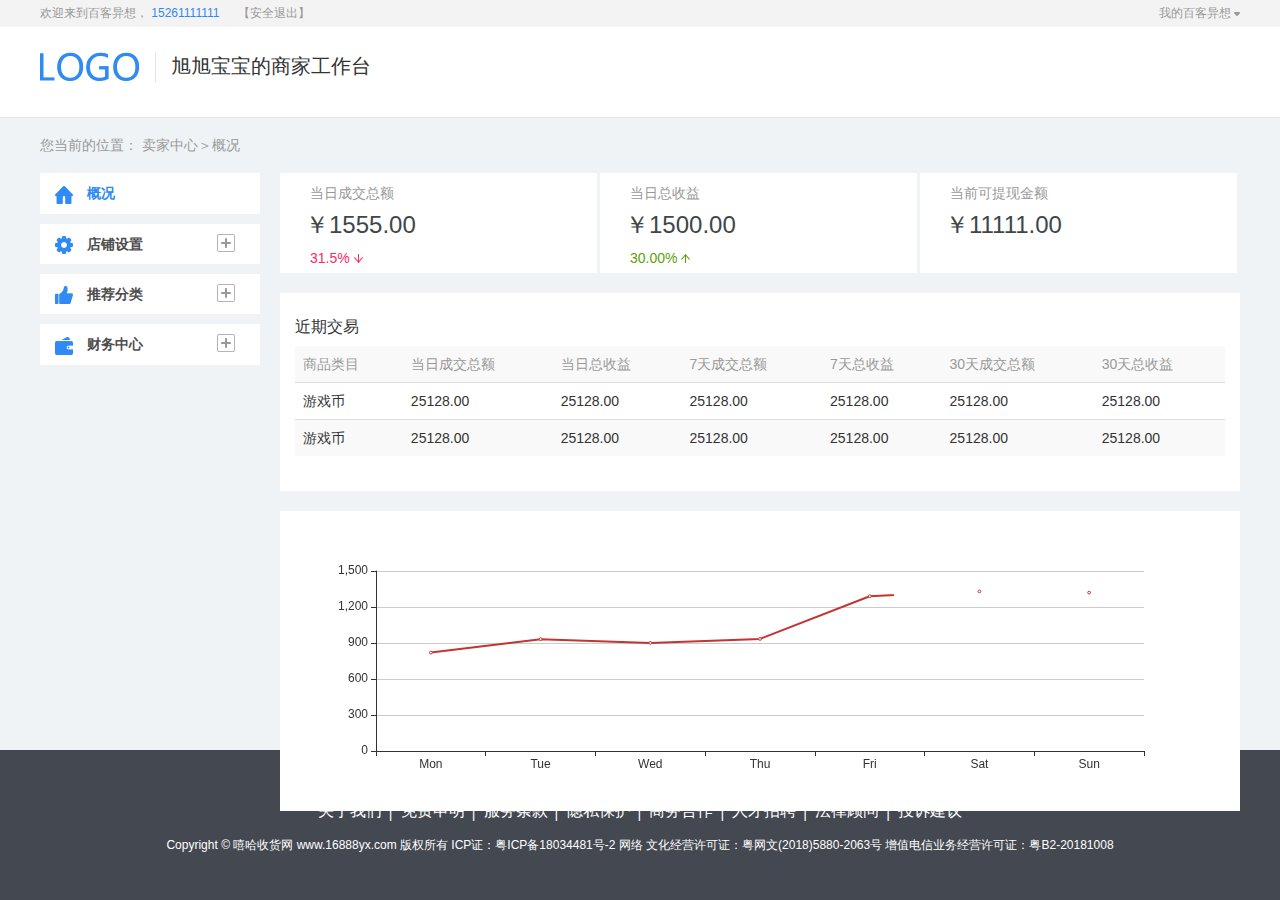
<file: index.html>
<!DOCTYPE html>
<html>
	<head>
		<meta charset="utf-8" />
		<title>店铺后台</title>
		<link rel="stylesheet" type="text/css" href="css/bootstrap.min.css"/>
		<link rel="stylesheet" type="text/css" href="css/base.css"/>
		<script src="js/jquery.min.js" type="text/javascript" charset="utf-8"></script>
		<script src="js/sollup.js" type="text/javascript" charset="utf-8"></script>
		<script src="js/comm.js" type="text/javascript" charset="utf-8"></script>
		<script src="js/index.js" type="text/javascript" charset="utf-8"></script>
		<script src="js/echarts.simple.min.js" type="text/javascript" charset="utf-8"></script>
	</head>
	<body>
		<header></header>
		<div class="topserch_box">
    		<div class="main">
				<ul class="topserch">
					<li class="fl">
						<img src="img/LOGO.png"/>
					</li>
					<li class="shop_name fl">
						旭旭宝宝的商家工作台
					</li>
					<li style="clear: both;"></li>
				</ul>
			</div>
    	</div>
    	<div class="main" id="survey">
    		<h5>您当前的位置： 卖家中心＞概况</h5>
    		<ul id="accordion" class="accordion">
			<li class="open">
				<div class="link maincolor">
					<img class="imgtip" src="img/icon_General.png"/>
					概况
				</div>
			</li>
			<li>
				<div class="link">
					<img class="imgtip" src="img/icon_set.png"/>
					店铺设置
					<img class="plus" src="img/icon_plus.png"/>
					<img class="jian" src="img/icon_jian.png"/>
				</div>
				<ul class="submenu">
					<li>
						<a href="#">●&emsp;店铺信息</a>
					</li>
					<li>
						<a href="#">●&emsp;店铺模块</a>
					</li>
					<li>
						<a href="#">●&emsp;商家秀</a>
					</li>
				</ul>
			</li>
			<li>
				<div class="link">
					<img class="imgtip" src="img/icon_recommended.png"/>
					推荐分类
					<img class="plus" src="img/icon_plus.png"/>
					<img class="jian" src="img/icon_jian.png"/>
				</div>
				<ul class="submenu" style="display: none;">
					<li>
						<a href="#">●&emsp;购买分类</a>
					</li>
					<li>
						<a href="#">●&emsp;已购买分类</a>
					</li>
				</ul>
			</li>
			<li>
				<div class="link">
					<img class="imgtip" src="img/icon_finance.png"/>
					财务中心
					<img class="plus" src="img/icon_plus.png"/>
					<img class="jian" src="img/icon_jian.png"/>
				</div>
				<ul class="submenu" style="display: none;">
					<li>
						<a href="#">●&emsp;我要提现</a>
					</li>
					<li>
						<a href="#">●&emsp;提现设置</a>
					</li>
					<li>
						<a href="#">●&emsp;提现明细</a>
					</li>
					<li>
						<a href="#">●&emsp;收益明细</a>
					</li>
				</ul>
			</li>
		</ul>
		
		<div class="fr">
			<ul class="survey-rt">
				<li>
					当日成交总额
					<p>￥1555.00</p>
					<span class="down">31.5% <img src="img/icon_down.png" alt="" /></span>
				</li>
				<li>
					当日总收益
					<p>￥1500.00</p>
					<span class="up">30.00% <img src="img/icon_up2.png" alt="" /></span>
				</li>
				<li>
					当前可提现金额
					<p>￥11111.00</p>
				</li>
				<ol style="clear: both;"></ol>
			</ul>
			
			<div class="survey-rc">
				<h4>近期交易</h4>
				<table class="table table-striped">
				  <tr>
				  	<th>商品类目</th>
				  	<th>当日成交总额</th>
				  	<th>当日总收益</th>
				  	<th>7天成交总额</th>
				  	<th>7天总收益</th>
				  	<th>30天成交总额</th>
				  	<th>30天总收益</th>
				  </tr>
				  <tr>
				  	<td>游戏币</td>
				  	<td>25128.00</td>
				  	<td>25128.00</td>
				  	<td>25128.00</td>
				  	<td>25128.00</td>
				  	<td>25128.00</td>
				  	<td>25128.00</td>
				  </tr>
				  <tr>
				  	<td>游戏币</td>
				  	<td>25128.00</td>
				  	<td>25128.00</td>
				  	<td>25128.00</td>
				  	<td>25128.00</td>
				  	<td>25128.00</td>
				  	<td>25128.00</td>
				  </tr>
				</table>
			</div>
			
			<div id="survey-rd"></div>
		</div>
		<ol style="clear: both;"></ol>
    	</div>
    	<footer></footer>
	</body>
	<script type="text/javascript">
		 var myChart = echarts.init(document.getElementById('survey-rd'));
		option = {
	    xAxis: {
	        type: 'category',
	        data: ['Mon', 'Tue', 'Wed', 'Thu', 'Fri', 'Sat', 'Sun'],
	    },
	    yAxis: {
	        type: 'value'
	    },
	    series: [{
	        data: [820, 932, 901, 934, 1290, 1330, 1320],
	        type: 'line'
	    }]
	};
	
	 myChart.setOption(option);
	</script>
</html>
</file>
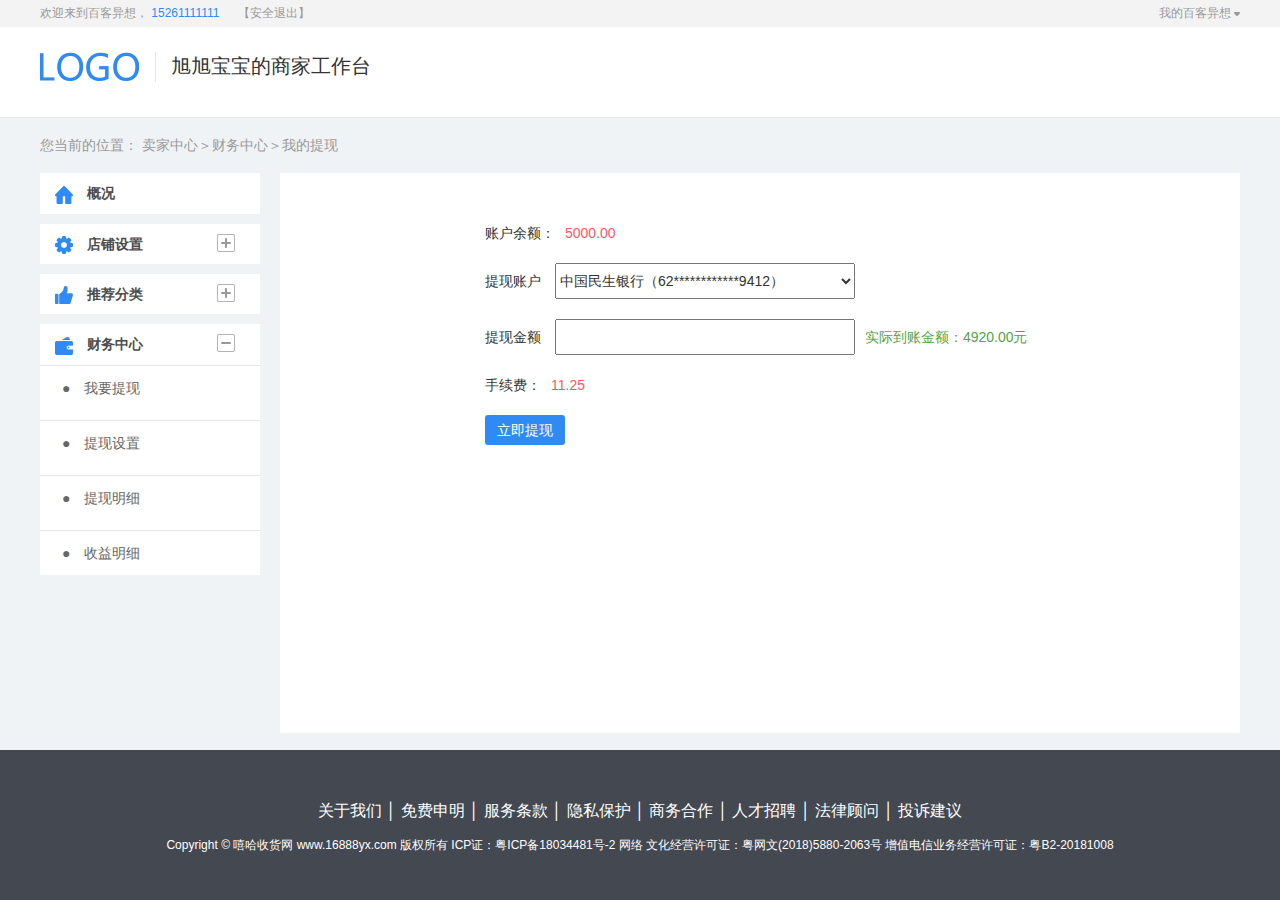
<file: finance_cash.html>
<!DOCTYPE html>
<html>
	<head>
		<meta charset="utf-8" />
		<title>我要提现</title>
		<link rel="stylesheet" type="text/css" href="css/bootstrap.min.css"/>
		<link rel="stylesheet" type="text/css" href="css/base.css"/>
		<script src="js/jquery.min.js" type="text/javascript" charset="utf-8"></script>
		<script src="js/sollup.js" type="text/javascript" charset="utf-8"></script>
		<script src="js/comm.js" type="text/javascript" charset="utf-8"></script>
		<script src="js/index.js" type="text/javascript" charset="utf-8"></script>
		<script src="js/echarts.simple.min.js" type="text/javascript" charset="utf-8"></script>
	</head>
	<body>
		<header></header>
		<div class="topserch_box">
    		<div class="main">
				<ul class="topserch">
					<li class="fl">
						<img src="img/LOGO.png"/>
					</li>
					<li class="shop_name fl">
						旭旭宝宝的商家工作台
					</li>
					<li style="clear: both;"></li>
				</ul>
			</div>
    	</div>
    	<div class="main" id="survey">
    		<h5>您当前的位置： 卖家中心＞财务中心＞我的提现</h5>
    		<ul id="accordion" class="accordion">
			<li>
				<div class="link">
					<img class="imgtip" src="img/icon_General.png"/>
					概况
				</div>
			</li>
			<li>
				<div class="link">
					<img class="imgtip" src="img/icon_set.png"/>
					店铺设置
					<img class="plus" src="img/icon_plus.png"/>
					<img class="jian" src="img/icon_jian.png"/>
				</div>
				<ul class="submenu">
					<li class="maincolor">
						<a href="#">●&emsp;店铺信息</a>
					</li>
					<li>
						<a href="#">●&emsp;店铺模块</a>
					</li>
					<li>
						<a href="#">●&emsp;商家秀</a>
					</li>
				</ul>
			</li>
			<li>
				<div class="link">
					<img class="imgtip" src="img/icon_recommended.png"/>
					推荐分类
					<img class="plus" src="img/icon_plus.png"/>
					<img class="jian" src="img/icon_jian.png"/>
				</div>
				<ul class="submenu">
					<li>
						<a href="#">●&emsp;购买分类</a>
					</li>
					<li>
						<a href="#">●&emsp;已购买分类</a>
					</li>
				</ul>
			</li>
			<li>
				<div class="link">
					<img class="imgtip" src="img/icon_finance.png"/>
					财务中心
					<img class="plus" style="display: none;" src="img/icon_plus.png"/>
					<img class="jian" style="display: block;" src="img/icon_jian.png"/>
				</div>
				<ul class="submenu" style="display: block;">
					<li>
						<a href="#">●&emsp;我要提现</a>
					</li>
					<li>
						<a href="#">●&emsp;提现设置</a>
					</li>
					<li>
						<a href="#">●&emsp;提现明细</a>
					</li>
					<li>
						<a href="#">●&emsp;收益明细</a>
					</li>
				</ul>
			</li>
		</ul>
		
		<div class="fr cash-rc">
			<div class="fw">
				<p>账户余额：<span class="recolor">5000.00</span></p>
				<p>提现账户
					<select name="cashfor">
						<option value="1">中国民生银行（62************9412）</option>
						<option value="2">微信</option>
						<option value="3">支付宝</option>
					</select>
				</p>
				<p>提现金额 <input type="" name="" id="" value="" /><span class="grcolor">实际到账金额：4920.00元</span></p>
				<p>手续费：<span class="recolor">11.25</span></p>
				<button class="main-btn">立即提现</button>
			</div>
		</div>
		<ol style="clear: both;"></ol>
    	</div>
    	<footer></footer>
	</body>
</html>
</file>
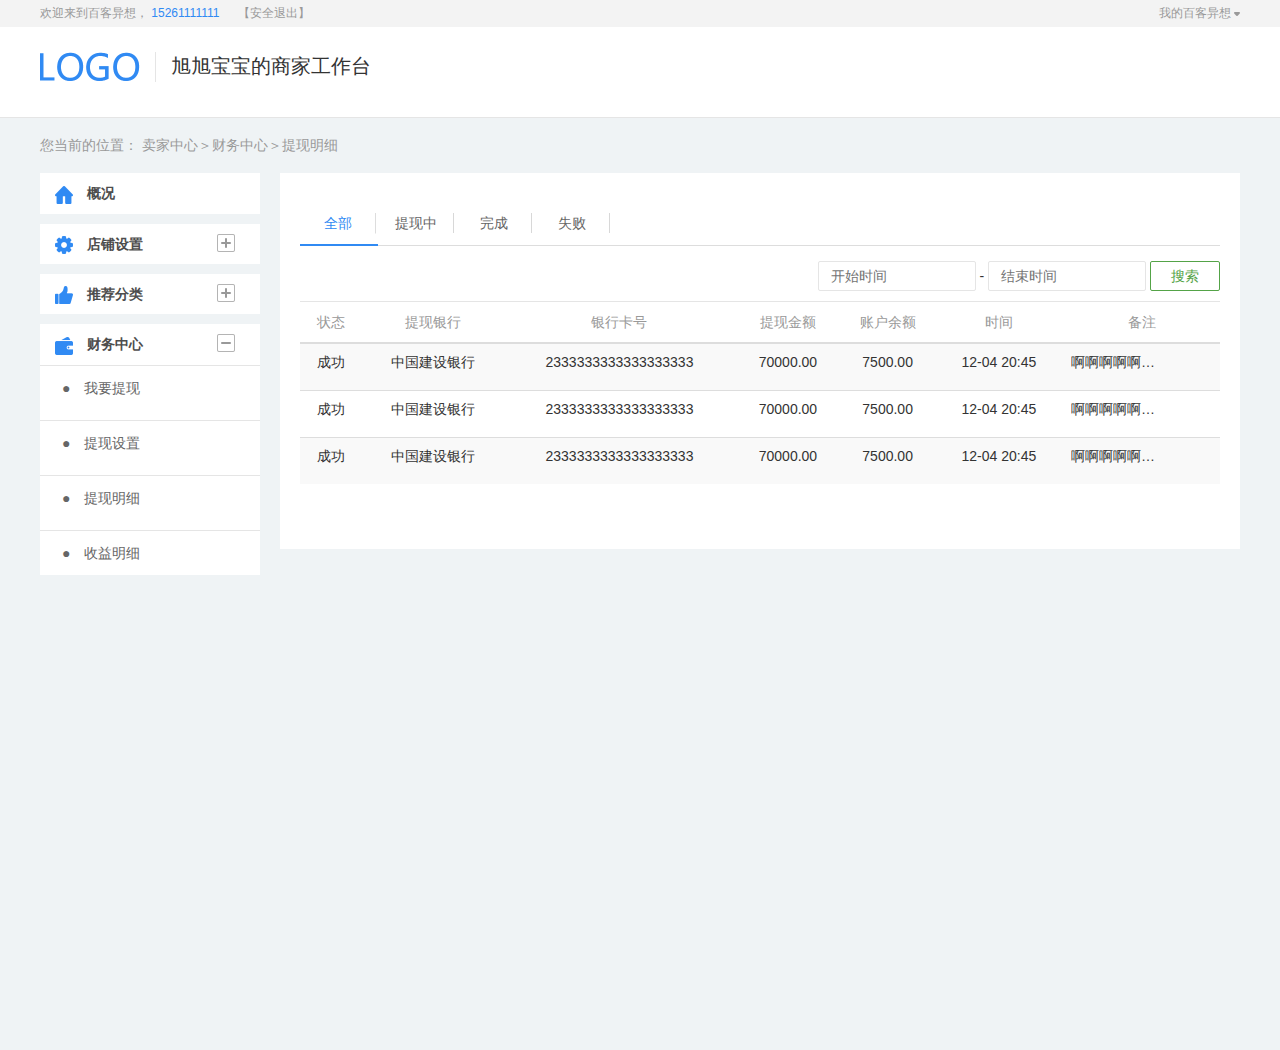
<file: finance_detailed.html>
<!DOCTYPE html>
<html>
	<head>
		<meta charset="utf-8" />
		<title>提现明细</title>
		<link rel="stylesheet" type="text/css" href="css/bootstrap.min.css"/>
		<link rel="stylesheet" type="text/css" href="css/bootstrap-datetimepicker.min.css"/>
		<link rel="stylesheet" type="text/css" href="css/base.css"/>
		<script src="js/jquery.min.js" type="text/javascript" charset="utf-8"></script>
		<script src="js/sollup.js" type="text/javascript" charset="utf-8"></script>
		<script src="js/comm.js" type="text/javascript" charset="utf-8"></script>
		<script src="js/index.js" type="text/javascript" charset="utf-8"></script>
		<script src="js/bootstrap-datetimepicker.min.js" type="text/javascript" charset="utf-8"></script>
		<script src="js/bootstrap-datetimepicker.zh-CN.js" type="text/javascript" charset="utf-8"></script>
	</head>
	<body>
		<header></header>
		<div class="topserch_box">
    		<div class="main">
				<ul class="topserch">
					<li class="fl">
						<img src="img/LOGO.png"/>
					</li>
					<li class="shop_name fl">
						旭旭宝宝的商家工作台
					</li>
					<li style="clear: both;"></li>
				</ul>
			</div>
    	</div>
    	<div class="main" id="survey">
    		<h5>您当前的位置： 卖家中心＞财务中心＞提现明细</h5>
    		<ul id="accordion" class="accordion">
			<li>
				<div class="link">
					<img class="imgtip" src="img/icon_General.png"/>
					概况
				</div>
			</li>
			<li>
				<div class="link">
					<img class="imgtip" src="img/icon_set.png"/>
					店铺设置
					<img class="plus" src="img/icon_plus.png"/>
					<img class="jian" src="img/icon_jian.png"/>
				</div>
				<ul class="submenu">
					<li class="maincolor">
						<a href="#">●&emsp;店铺信息</a>
					</li>
					<li>
						<a href="#">●&emsp;店铺模块</a>
					</li>
					<li>
						<a href="#">●&emsp;商家秀</a>
					</li>
				</ul>
			</li>
			<li>
				<div class="link">
					<img class="imgtip" src="img/icon_recommended.png"/>
					推荐分类
					<img class="plus" src="img/icon_plus.png"/>
					<img class="jian" src="img/icon_jian.png"/>
				</div>
				<ul class="submenu">
					<li>
						<a href="#">●&emsp;购买分类</a>
					</li>
					<li>
						<a href="#">●&emsp;已购买分类</a>
					</li>
				</ul>
			</li>
			<li>
				<div class="link">
					<img class="imgtip" src="img/icon_finance.png"/>
					财务中心
					<img class="plus" style="display: none;" src="img/icon_plus.png"/>
					<img class="jian" style="display: block;" src="img/icon_jian.png"/>
				</div>
				<ul class="submenu" style="display: block;">
					<li>
						<a href="#">●&emsp;我要提现</a>
					</li>
					<li>
						<a href="#">●&emsp;提现设置</a>
					</li>
					<li>
						<a href="#">●&emsp;提现明细</a>
					</li>
					<li>
						<a href="#">●&emsp;收益明细</a>
					</li>
				</ul>
			</li>
		</ul>
		
		<div class="fr deta-rc">
			<ul id="myTab" class="nav nav-tabs">
			    <li class="active"><a href="#home" data-toggle="tab">全部</a></li>
			    <li><a href="#payment" data-toggle="tab">提现中</a></li>
			    <li><a href="#paymented" data-toggle="tab">完成</a></li>
			    <li><a href="#deliver" data-toggle="tab">失败</a></li>
			</ul>
			<div id="myTabContent" class="tab-content">
			    <div class="tab-pane fade in active" id="home">
			    	<p class="fr">
			    		<input class="sers" type="text" placeholder="开始时间" id="start1">
			    		-
			    		<input class="sers" type="text" placeholder="结束时间" id="end1"/>
			    		<button class="sers-btn">搜索</button>
			    	</p>
			    	<table class="table table-striped">
			    		<thead>
			    			<tr>
				    			<th>状态</th>
				    			<th>提现银行</th>
				    			<th>银行卡号</th>
				    			<th>提现金额</th>
				    			<th>账户余额</th>
				    			<th>时间</th>
				    			<th>备注</th>
				    		</tr>
			    		</thead>
			    		<tbody>
			    			<tr>
			    				<td>成功</td>
			    				<td>中国建设银行</td>
			    				<td>2333333333333333333</td>
			    				<td>70000.00</td>
			    				<td>7500.00</td>
			    				<td>12-04 20:45</td>
			    				<td class="shoti"><p>啊啊啊啊啊啊啊啊啊啊啊啊啊啊啊啊</p></td>
			    			</tr>
			    			<tr>
			    				<td>成功</td>
			    				<td>中国建设银行</td>
			    				<td>2333333333333333333</td>
			    				<td>70000.00</td>
			    				<td>7500.00</td>
			    				<td>12-04 20:45</td>
			    				<td class="shoti"><p>啊啊啊啊啊啊啊啊啊啊啊啊啊啊啊啊</p></td>
			    			</tr>
			    			<tr>
			    				<td>成功</td>
			    				<td>中国建设银行</td>
			    				<td>2333333333333333333</td>
			    				<td>70000.00</td>
			    				<td>7500.00</td>
			    				<td>12-04 20:45</td>
			    				<td class="shoti"><p>啊啊啊啊啊啊啊啊啊啊啊啊啊啊啊啊</p></td>
			    			</tr>
			    		</tbody>
			    	</table>
			    </div>
			    <div class="tab-pane fade" id="payment">
			    	<p class="fr">
			    		<input class="sers" type="text" placeholder="开始时间" id="start2">
			    		-
			    		<input class="sers" type="text" placeholder="结束时间" id="end2"/>
			    		<button class="sers-btn">搜索</button>
			    	</p>
			    	<table class="table table-striped">
			    		<thead>
			    			<tr>
				    			<th>状态</th>
				    			<th>提现银行</th>
				    			<th>银行卡号</th>
				    			<th>提现金额</th>
				    			<th>账户余额</th>
				    			<th>时间</th>
				    			<th>备注</th>
				    		</tr>
			    		</thead>
			    		<tbody>
			    			<tr>
			    				<td>成功</td>
			    				<td>中国建设银行</td>
			    				<td>2333333333333333333</td>
			    				<td>70000.00</td>
			    				<td>7500.00</td>
			    				<td>12-04 20:45</td>
			    				<td class="shoti"><p>啊啊啊啊啊啊啊啊啊啊啊啊啊啊啊啊</p></td>
			    			</tr>
			    		</tbody>
			    	</table>
			    </div>
			    <div class="tab-pane fade" id="paymented">
			    	<p class="fr">
			    		<input class="sers" type="text" placeholder="开始时间" id="start3">
			    		-
			    		<input class="sers" type="text" placeholder="结束时间" id="end3"/>
			    		<button class="sers-btn">搜索</button>
			    	</p>
			    	<table class="table table-striped">
			    		<thead>
			    			<tr>
				    			<th>状态</th>
				    			<th>提现银行</th>
				    			<th>银行卡号</th>
				    			<th>提现金额</th>
				    			<th>账户余额</th>
				    			<th>时间</th>
				    			<th>备注</th>
				    		</tr>
			    		</thead>
			    		<tbody>
			    			<tr>
			    				<td>成功</td>
			    				<td>中国建设银行</td>
			    				<td>2333333333333333333</td>
			    				<td>70000.00</td>
			    				<td>7500.00</td>
			    				<td>12-04 20:45</td>
			    				<td class="shoti"><p>啊啊啊啊啊啊啊啊啊啊啊啊啊啊啊啊</p></td>
			    			</tr>
			    		</tbody>
			    	</table>
			    </div>
			    <div class="tab-pane fade" id="deliver">
			    	<p class="fr">
			    		<input class="sers" type="text" placeholder="开始时间" id="start4">
			    		-
			    		<input class="sers" type="text" placeholder="结束时间" id="end4"/>
			    		<button class="sers-btn">搜索</button>
			    	</p>
			    	<table class="table table-striped">
			    		<thead>
			    			<tr>
				    			<th>状态</th>
				    			<th>提现银行</th>
				    			<th>银行卡号</th>
				    			<th>提现金额</th>
				    			<th>账户余额</th>
				    			<th>时间</th>
				    			<th>备注</th>
				    		</tr>
			    		</thead>
			    		<tbody>
			    			<tr>
			    				<td>成功</td>
			    				<td>中国建设银行</td>
			    				<td>2333333333333333333</td>
			    				<td>70000.00</td>
			    				<td>7500.00</td>
			    				<td>12-04 20:45</td>
			    				<td class="shoti"><p>啊啊啊啊啊啊啊啊啊啊啊啊啊啊啊啊</p></td>
			    			</tr>
			    		</tbody>
			    	</table>
			    </div>
			</div>
		</div>
		<ol style="clear: both;"></ol>
    	</div>
    	<footer style="bottom: -150px !important;"></footer>
	</body>
		<script type="text/javascript">
		$(function(){
    $("#start1,#start2,#start3,#start4").datetimepicker({
        format:'yyyy-mm-dd',  //格式  如果只有yyyy-mm-dd那就是0000-00-00
        autoclose:true,//选择后是否自动关闭 
        minView:2,//最精准的时间选择为日期  0-分 1-时 2-日 3-月
        language:  'zh-CN', //中文
        weekStart: 1, //一周从星期几开始
        todayBtn:  1,
        autoclose: 1,
        todayHighlight: 1,
        startView: 2,
        forceParse: 0,
       // daysOfWeekDisabled:"1,2,3", //一周的周几不能选 格式为"1,2,3"  数组格式也行
        todayBtn : true,  //在底部是否显示今天
        todayHighlight :false, //今天是否高亮显示
        keyboardNavigation:false, //方向图标改变日期  必须要有img文件夹 里面存放图标
        showMeridian:false,  //是否出现 上下午
        initialDate:new Date()
        //startDate: "2017-01-01" //日期开始时间 也可以是new Date()只能选择以后的时间
    }).on("changeDate",function(){
        var start = $("#start").val();
        $("#end,").datetimepicker("setStartDate",start);
    }); 
    $("#end1,#end2,#end3,#end4").datetimepicker({
        format:'yyyy-mm-dd',  //格式  如果只有yyyy-mm-dd那就是0000-00-00
        autoclose:true,//选择后是否自动关闭 
        minView:2,//最精准的时间选择为日期  0-分 1-时 2-日 3-月
        language:  'zh-CN', //中文
        weekStart: 1, //一周从星期几开始
        todayBtn:  1,
        autoclose: 1,
        todayHighlight: 1,
        startView: 2,
        forceParse: 0,
        //daysOfWeekDisabled:"1,2,3", //一周的周几不能选
        todayBtn : true,  //在底部是否显示今天
        todayHighlight :false, //今天是否高亮显示
        keyboardNavigation:false, //方向图标改变日期  必须要有img文件夹 里面存放图标
        showMeridian:false  //是否出现 上下午
       // startDate: "2017-01-01"  //开始时间  ENdDate 结束时间
    }).on("changeDate",function(){
        var end = $("#end").val();
        $("#start").datetimepicker("setEndDate",end);
    });   
});
	</script>
</html>
</file>
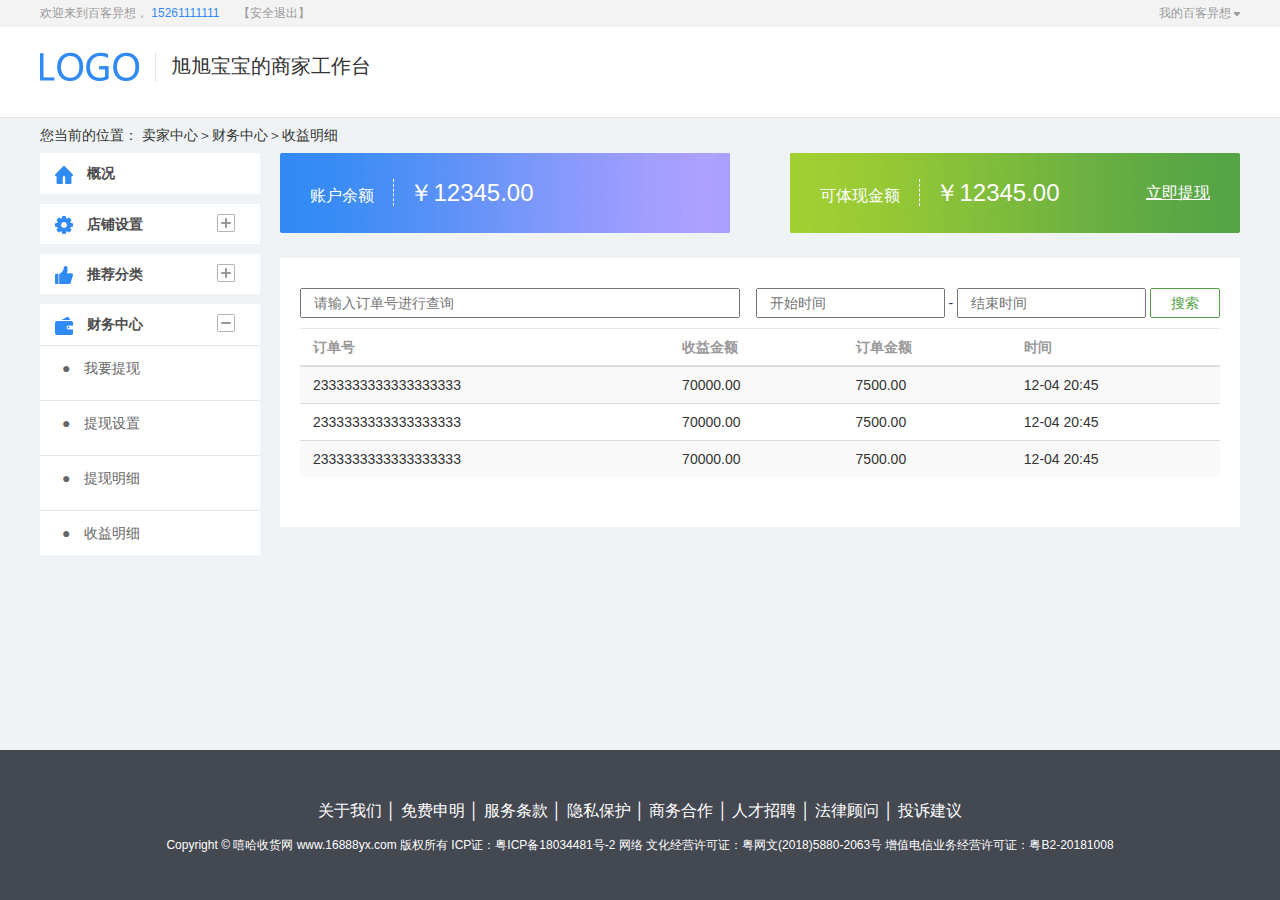
<file: finance_profit.html>
<!DOCTYPE html>
<html>
	<head>
		<meta charset="utf-8" />
		<title>收益明细</title>
		<link rel="stylesheet" type="text/css" href="css/bootstrap.min.css"/>
		<link rel="stylesheet" type="text/css" href="css/bootstrap-datetimepicker.min.css"/>
		<link rel="stylesheet" type="text/css" href="css/base.css"/>
		<script src="js/jquery.min.js" type="text/javascript" charset="utf-8"></script>
		<script src="js/sollup.js" type="text/javascript" charset="utf-8"></script>
		<script src="js/comm.js" type="text/javascript" charset="utf-8"></script>
		<script src="js/index.js" type="text/javascript" charset="utf-8"></script>
		<script src="js/bootstrap-datetimepicker.min.js" type="text/javascript" charset="utf-8"></script>
		<script src="js/bootstrap-datetimepicker.zh-CN.js" type="text/javascript" charset="utf-8"></script>
	</head>
	<body>
		<header></header>
		<div class="topserch_box">
    		<div class="main">
				<ul class="topserch">
					<li class="fl">
						<img src="img/LOGO.png"/>
					</li>
					<li class="shop_name fl">
						旭旭宝宝的商家工作台
					</li>
					<li style="clear: both;"></li>
				</ul>
			</div>
    	</div>
    	<div class="main">
    		<h5>您当前的位置： 卖家中心＞财务中心＞收益明细</h5>
    		<ul id="accordion" class="accordion">
			<li>
				<div class="link">
					<img class="imgtip" src="img/icon_General.png"/>
					概况
				</div>
			</li>
			<li>
				<div class="link">
					<img class="imgtip" src="img/icon_set.png"/>
					店铺设置
					<img class="plus" src="img/icon_plus.png"/>
					<img class="jian" src="img/icon_jian.png"/>
				</div>
				<ul class="submenu">
					<li class="maincolor">
						<a href="#">●&emsp;店铺信息</a>
					</li>
					<li>
						<a href="#">●&emsp;店铺模块</a>
					</li>
					<li>
						<a href="#">●&emsp;商家秀</a>
					</li>
				</ul>
			</li>
			<li>
				<div class="link">
					<img class="imgtip" src="img/icon_recommended.png"/>
					推荐分类
					<img class="plus" src="img/icon_plus.png"/>
					<img class="jian" src="img/icon_jian.png"/>
				</div>
				<ul class="submenu">
					<li>
						<a href="#">●&emsp;购买分类</a>
					</li>
					<li>
						<a href="#">●&emsp;已购买分类</a>
					</li>
				</ul>
			</li>
			<li>
				<div class="link">
					<img class="imgtip" src="img/icon_finance.png"/>
					财务中心
					<img class="plus" style="display: none;" src="img/icon_plus.png"/>
					<img class="jian" style="display: block;" src="img/icon_jian.png"/>
				</div>
				<ul class="submenu" style="display: block;">
					<li>
						<a href="#">●&emsp;我要提现</a>
					</li>
					<li>
						<a href="#">●&emsp;提现设置</a>
					</li>
					<li>
						<a href="#">●&emsp;提现明细</a>
					</li>
					<li>
						<a href="#">●&emsp;收益明细</a>
					</li>
				</ul>
			</li>
		</ul>
		
		<div class="fr pr-rc">
			<p id="yue" class="fl">
				<span>账户余额</span>
				<span class="prtca">￥12345.00</span>
			</p>
			<p id="tixian">
				<span>可体现金额</span>
				<span class="prtca">￥12345.00</span>
				<a href="#">立即提现</a>
			</p>
		</div>
		
		<div class="fr set-rcd pro-rcd">
			<input type="" name="ddh" id="ddh" value=""  placeholder="请输入订单号进行查询"/>
			<p class="fr">
	    		<input class="sers" type="text" placeholder="开始时间" id="start">
	    		-
	    		<input class="sers" type="text" placeholder="结束时间" id="end"/>
	    		<button class="sers-btn">搜索</button>
	    	</p>
	    	<table class="table table-striped" id="protable">
	    		<thead>
	    			<tr>
		    			<th>订单号</th>
		    			<th>收益金额</th>
		    			<th>订单金额</th>
		    			<th>时间</th>
		    		</tr>
	    		</thead>
	    		<tbody>
	    			<tr>
	    				<td>2333333333333333333</td>
	    				<td>70000.00</td>
	    				<td>7500.00</td>
	    				<td>12-04 20:45</td>
	    			</tr>
	    			<tr>
	    				<td>2333333333333333333</td>
	    				<td>70000.00</td>
	    				<td>7500.00</td>
	    				<td>12-04 20:45</td>
	    			</tr>
	    			<tr>
	    				<td>2333333333333333333</td>
	    				<td>70000.00</td>
	    				<td>7500.00</td>
	    				<td>12-04 20:45</td>
	    			</tr>
	    		</tbody>
	    	</table>
		</div>
		<ol style="clear: both;"></ol>
    	</div>
    	<footer></footer>
	</body>
	<script type="text/javascript">
		$(function(){
		    $("#start").datetimepicker({
		        format:'yyyy-mm-dd',  //格式  如果只有yyyy-mm-dd那就是0000-00-00
		        autoclose:true,//选择后是否自动关闭 
		        minView:2,//最精准的时间选择为日期  0-分 1-时 2-日 3-月
		        language:  'zh-CN', //中文
		        weekStart: 1, //一周从星期几开始
		        todayBtn:  1,
		        autoclose: 1,
		        todayHighlight: 1,
		        startView: 2,
		        forceParse: 0,
		       // daysOfWeekDisabled:"1,2,3", //一周的周几不能选 格式为"1,2,3"  数组格式也行
		        todayBtn : true,  //在底部是否显示今天
		        todayHighlight :false, //今天是否高亮显示
		        keyboardNavigation:false, //方向图标改变日期  必须要有img文件夹 里面存放图标
		        showMeridian:false,  //是否出现 上下午
		        initialDate:new Date()
		        //startDate: "2017-01-01" //日期开始时间 也可以是new Date()只能选择以后的时间
		    }).on("changeDate",function(){
		        var start = $("#start").val();
		        $("#end,").datetimepicker("setStartDate",start);
		    }); 
		    $("#end").datetimepicker({
		        format:'yyyy-mm-dd',  //格式  如果只有yyyy-mm-dd那就是0000-00-00
		        autoclose:true,//选择后是否自动关闭 
		        minView:2,//最精准的时间选择为日期  0-分 1-时 2-日 3-月
		        language:  'zh-CN', //中文
		        weekStart: 1, //一周从星期几开始
		        todayBtn:  1,
		        autoclose: 1,
		        todayHighlight: 1,
		        startView: 2,
		        forceParse: 0,
		        //daysOfWeekDisabled:"1,2,3", //一周的周几不能选
		        todayBtn : true,  //在底部是否显示今天
		        todayHighlight :false, //今天是否高亮显示
		        keyboardNavigation:false, //方向图标改变日期  必须要有img文件夹 里面存放图标
		        showMeridian:false  //是否出现 上下午
		       // startDate: "2017-01-01"  //开始时间  ENdDate 结束时间
		    }).on("changeDate",function(){
		        var end = $("#end").val();
		        $("#start").datetimepicker("setEndDate",end);
		    });   
		});
	</script>
</html>
</file>
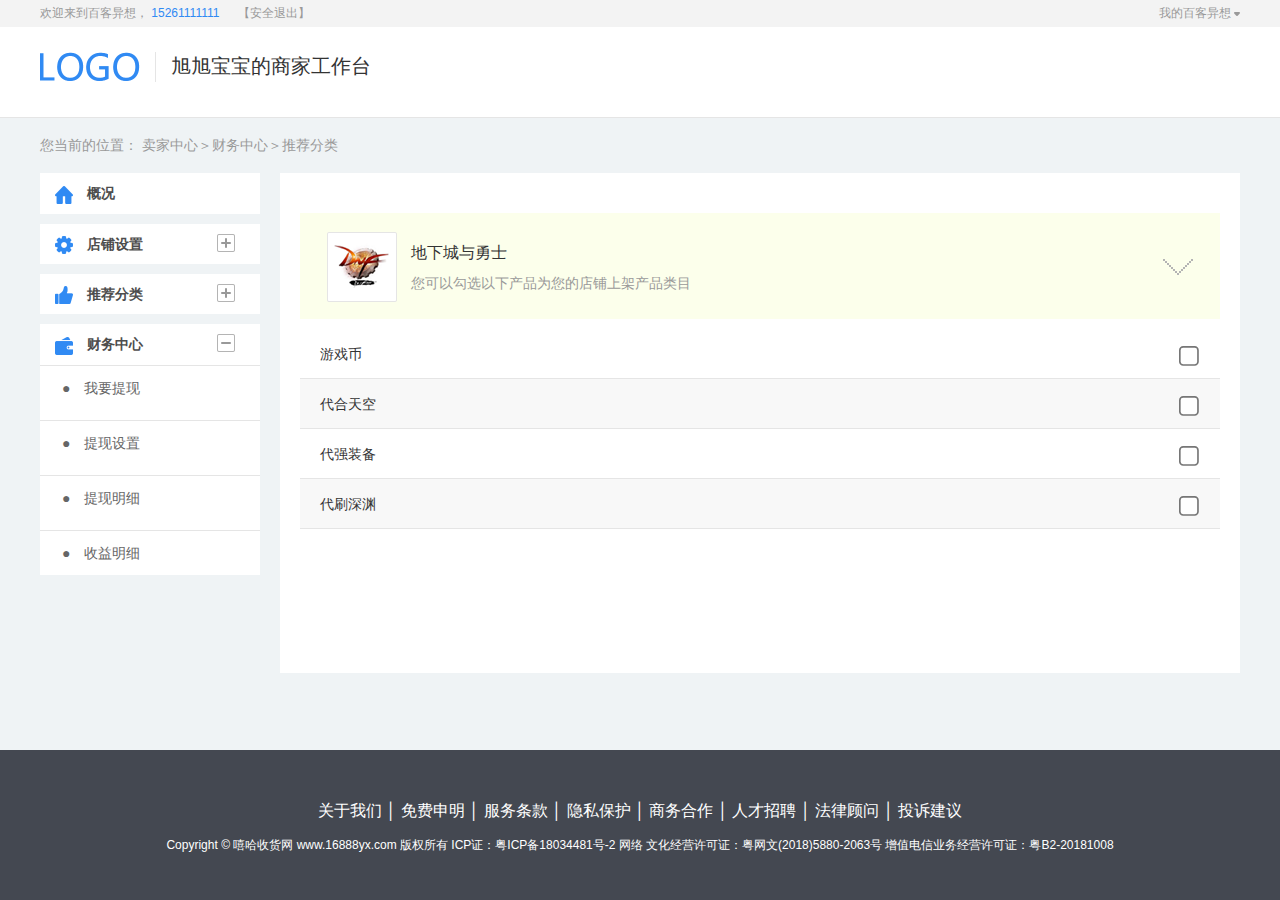
<file: finance_recommend.html>
<!DOCTYPE html>
<html>
	<head>
		<meta charset="utf-8" />
		<title>推荐分类</title>
		<link rel="stylesheet" type="text/css" href="css/bootstrap.min.css"/>
		<link rel="stylesheet" type="text/css" href="css/base.css"/>
		<script src="js/jquery.min.js" type="text/javascript" charset="utf-8"></script>
		<script src="js/sollup.js" type="text/javascript" charset="utf-8"></script>
		<script src="js/comm.js" type="text/javascript" charset="utf-8"></script>
		<script src="js/index.js" type="text/javascript" charset="utf-8"></script>
	</head>
	<body>
		<header></header>
		<div class="topserch_box">
    		<div class="main">
				<ul class="topserch">
					<li class="fl">
						<img src="img/LOGO.png"/>
					</li>
					<li class="shop_name fl">
						旭旭宝宝的商家工作台
					</li>
					<li style="clear: both;"></li>
				</ul>
			</div>
    	</div>
    	<div class="main" id="survey">
    		<h5>您当前的位置： 卖家中心＞财务中心＞推荐分类</h5>
    		<ul id="accordion" class="accordion">
			<li>
				<div class="link">
					<img class="imgtip" src="img/icon_General.png"/>
					概况
				</div>
			</li>
			<li>
				<div class="link">
					<img class="imgtip" src="img/icon_set.png"/>
					店铺设置
					<img class="plus" src="img/icon_plus.png"/>
					<img class="jian" src="img/icon_jian.png"/>
				</div>
				<ul class="submenu">
					<li class="maincolor">
						<a href="#">●&emsp;店铺信息</a>
					</li>
					<li>
						<a href="#">●&emsp;店铺模块</a>
					</li>
					<li>
						<a href="#">●&emsp;商家秀</a>
					</li>
				</ul>
			</li>
			<li>
				<div class="link">
					<img class="imgtip" src="img/icon_recommended.png"/>
					推荐分类
					<img class="plus" src="img/icon_plus.png"/>
					<img class="jian" src="img/icon_jian.png"/>
				</div>
				<ul class="submenu">
					<li>
						<a href="#">●&emsp;购买分类</a>
					</li>
					<li>
						<a href="#">●&emsp;已购买分类</a>
					</li>
				</ul>
			</li>
			<li>
				<div class="link">
					<img class="imgtip" src="img/icon_finance.png"/>
					财务中心
					<img class="plus" style="display: none;" src="img/icon_plus.png"/>
					<img class="jian" style="display: block;" src="img/icon_jian.png"/>
				</div>
				<ul class="submenu" style="display: block;">
					<li>
						<a href="#">●&emsp;我要提现</a>
					</li>
					<li>
						<a href="#">●&emsp;提现设置</a>
					</li>
					<li>
						<a href="#">●&emsp;提现明细</a>
					</li>
					<li>
						<a href="#">●&emsp;收益明细</a>
					</li>
				</ul>
			</li>
		</ul>
		
		<div class="fr mmend-rc">
			<div>
				<h4>
					<img class="mmendimg" src="img/cash/main-buy.png"/>
					<p>
						<span>地下城与勇士</span><br />
						<span class="mmedtip">您可以勾选以下产品为您的店铺上架产品类目</span>
					</p>
					<img class="fr" id="iconup" src="img/cash/icon_down.png" alt="" />
				</h4>
				<ul class="recheckbox">
					<li><label>游戏币<input name="Fruit" type="checkbox" value="1" /></label></li>
					<li><label>代合天空<input name="Fruit" type="checkbox" value="2" /></label></li>
					<li><label>代强装备<input name="Fruit" type="checkbox" value="3" /></label></li>
					<li><label>代刷深渊<input name="Fruit" type="checkbox" value="4" /></label></li>
				</ul>
			</div>
		</div>
		<ol style="clear: both;"></ol>
    	</div>
    	<footer></footer>
	</body>
</html>
</file>
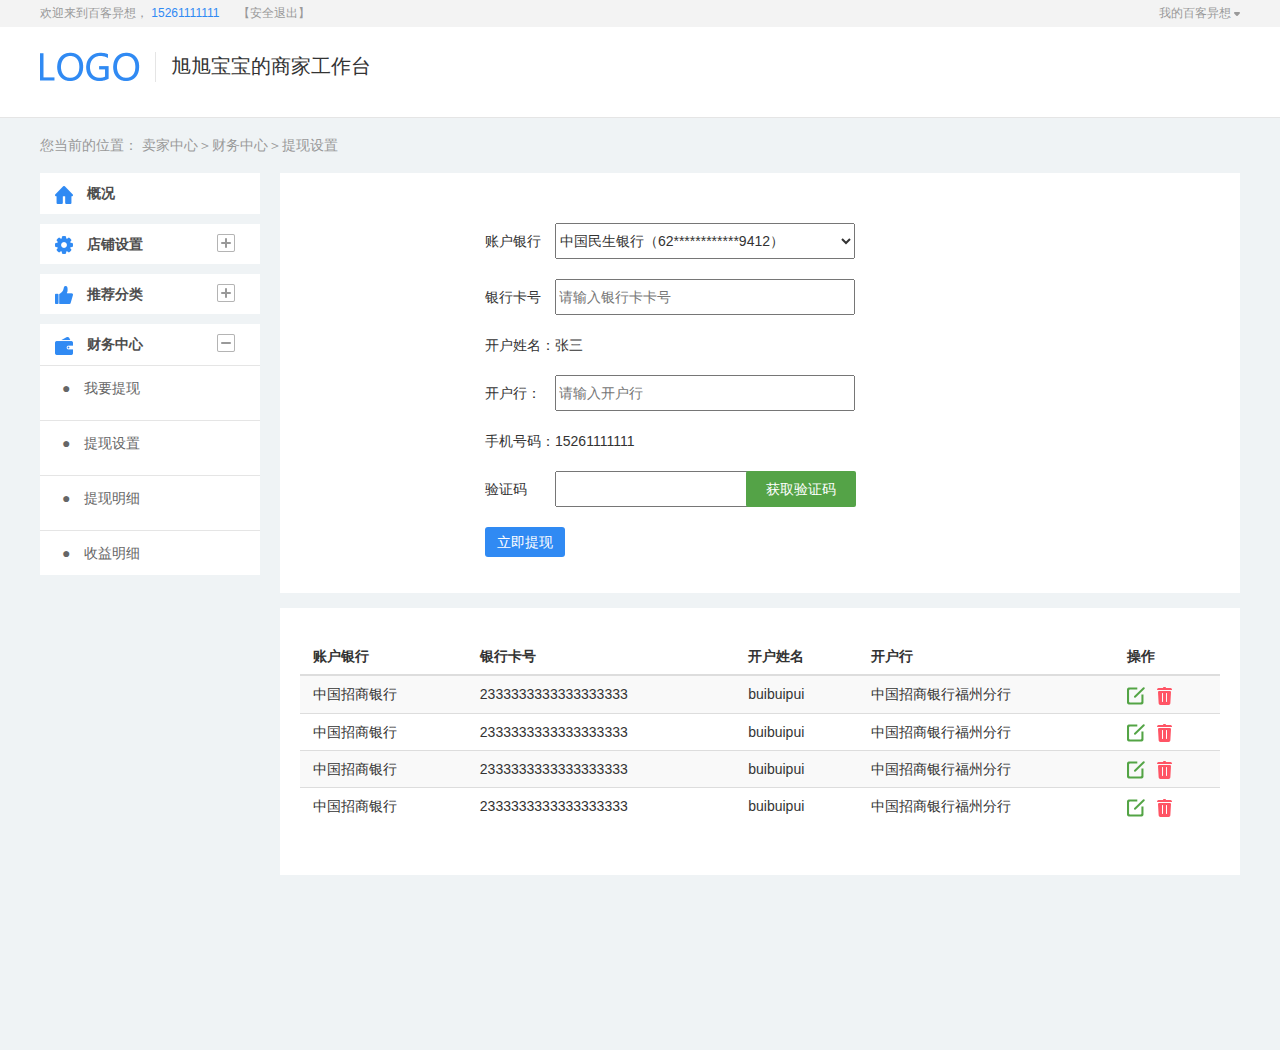
<file: finance_set.html>
<!DOCTYPE html>
<html>
	<head>
		<meta charset="utf-8" />
		<title>提现设置</title>
		<link rel="stylesheet" type="text/css" href="css/bootstrap.min.css"/>
		<link rel="stylesheet" type="text/css" href="css/base.css"/>
		<script src="js/jquery.min.js" type="text/javascript" charset="utf-8"></script>
		<script src="js/sollup.js" type="text/javascript" charset="utf-8"></script>
		<script src="js/comm.js" type="text/javascript" charset="utf-8"></script>
		<script src="js/index.js" type="text/javascript" charset="utf-8"></script>
	</head>
	<body>
		<header></header>
		<div class="topserch_box">
    		<div class="main">
				<ul class="topserch">
					<li class="fl">
						<img src="img/LOGO.png"/>
					</li>
					<li class="shop_name fl">
						旭旭宝宝的商家工作台
					</li>
					<li style="clear: both;"></li>
				</ul>
			</div>
    	</div>
    	<div class="main" id="survey">
    		<h5>您当前的位置： 卖家中心＞财务中心＞提现设置</h5>
    		<ul id="accordion" class="accordion">
			<li>
				<div class="link">
					<img class="imgtip" src="img/icon_General.png"/>
					概况
				</div>
			</li>
			<li>
				<div class="link">
					<img class="imgtip" src="img/icon_set.png"/>
					店铺设置
					<img class="plus" src="img/icon_plus.png"/>
					<img class="jian" src="img/icon_jian.png"/>
				</div>
				<ul class="submenu">
					<li class="maincolor">
						<a href="#">●&emsp;店铺信息</a>
					</li>
					<li>
						<a href="#">●&emsp;店铺模块</a>
					</li>
					<li>
						<a href="#">●&emsp;商家秀</a>
					</li>
				</ul>
			</li>
			<li>
				<div class="link">
					<img class="imgtip" src="img/icon_recommended.png"/>
					推荐分类
					<img class="plus" src="img/icon_plus.png"/>
					<img class="jian" src="img/icon_jian.png"/>
				</div>
				<ul class="submenu">
					<li>
						<a href="#">●&emsp;购买分类</a>
					</li>
					<li>
						<a href="#">●&emsp;已购买分类</a>
					</li>
				</ul>
			</li>
			<li>
				<div class="link">
					<img class="imgtip" src="img/icon_finance.png"/>
					财务中心
					<img class="plus" style="display: none;" src="img/icon_plus.png"/>
					<img class="jian" style="display: block;" src="img/icon_jian.png"/>
				</div>
				<ul class="submenu" style="display: block;">
					<li>
						<a href="#">●&emsp;我要提现</a>
					</li>
					<li>
						<a href="#">●&emsp;提现设置</a>
					</li>
					<li>
						<a href="#">●&emsp;提现明细</a>
					</li>
					<li>
						<a href="#">●&emsp;收益明细</a>
					</li>
				</ul>
			</li>
		</ul>
		
		<div class="fr set-rc">
			<div class="fw">
				<p>
					账户银行
					<select name="cashfin">
						<option value="1">中国民生银行（62************9412）</option>
						<option value="2">微信</option>
						<option value="3">支付宝</option>
					</select>
				</p>
				<p>
					银行卡号
					<input type="text" name="" id="" value="" placeholder="请输入银行卡卡号" />
				</p>
				<p>开户姓名：张三</p>
				<p>开户行：&nbsp;<input type="text" placeholder="请输入开户行"/></p>
				<p>手机号码：15261111111</p>
				<p>验证码&emsp;&nbsp;<input type="" name="ercode" id="ercode" value="" /><input id="btn" type="button" onclick="sendemail()" value="获取验证码"></p>
				<button class="main-btn">立即提现</button>
			</div>
		</div>
		
		<div class="fr set-rcd">
			<table class="table table-striped">
				<thead>
					<tr>
						<th>账户银行</th>
						<th>银行卡号</th>
						<th>开户姓名</th>
						<th>开户行</th>
						<th>操作</th>
					</tr>
				</thead>
				<tbody>
					<tr>
						<td>中国招商银行</td>
						<td>2333333333333333333</td>
						<td>buibuipui</td>
						<td>中国招商银行福州分行</td>
						<td><img class="edit" src="img/cash/icon_edit.png"/><img class="trash" src="img/cash/icon_Trash (1).png"/></td>
					</tr>
					<tr>
						<td>中国招商银行</td>
						<td>2333333333333333333</td>
						<td>buibuipui</td>
						<td>中国招商银行福州分行</td>
						<td><img class="edit" src="img/cash/icon_edit.png"/><img class="trash" src="img/cash/icon_Trash (1).png"/></td>
					</tr>
					<tr>
						<td>中国招商银行</td>
						<td>2333333333333333333</td>
						<td>buibuipui</td>
						<td>中国招商银行福州分行</td>
						<td><img class="edit" src="img/cash/icon_edit.png"/><img class="trash" src="img/cash/icon_Trash (1).png"/></td>
					</tr>
					<tr>
						<td>中国招商银行</td>
						<td>2333333333333333333</td>
						<td>buibuipui</td>
						<td>中国招商银行福州分行</td>
						<td><img class="edit" src="img/cash/icon_edit.png"/><img class="trash" src="img/cash/icon_Trash (1).png"/></td>
					</tr>
				</tbody>
			</table>
		</div>
		<ol style="clear: both;"></ol>
    	</div>
    	<footer style="bottom: -150px !important;"></footer>
	</body>
	<script type="text/javascript">
		var countdown=60; 
		function sendemail(){
		    var obj = $("#btn");
		    settime(obj);
		    
		    }
		function settime(obj) {
		    if (countdown == 0) { 
		        obj.attr('disabled',false); 
		        //obj.removeattr("disabled"); 
		        obj.val("获取验证码");
		        countdown = 3; 
		        return;
		    } else { 
		        obj.attr('disabled',true);
		        obj.val("重新发送(" + countdown + ")");
		        countdown--; 
		    } 
		setTimeout(function() { 
		    settime(obj) }
		    ,1000) 
		}
	</script>
</html>
</file>
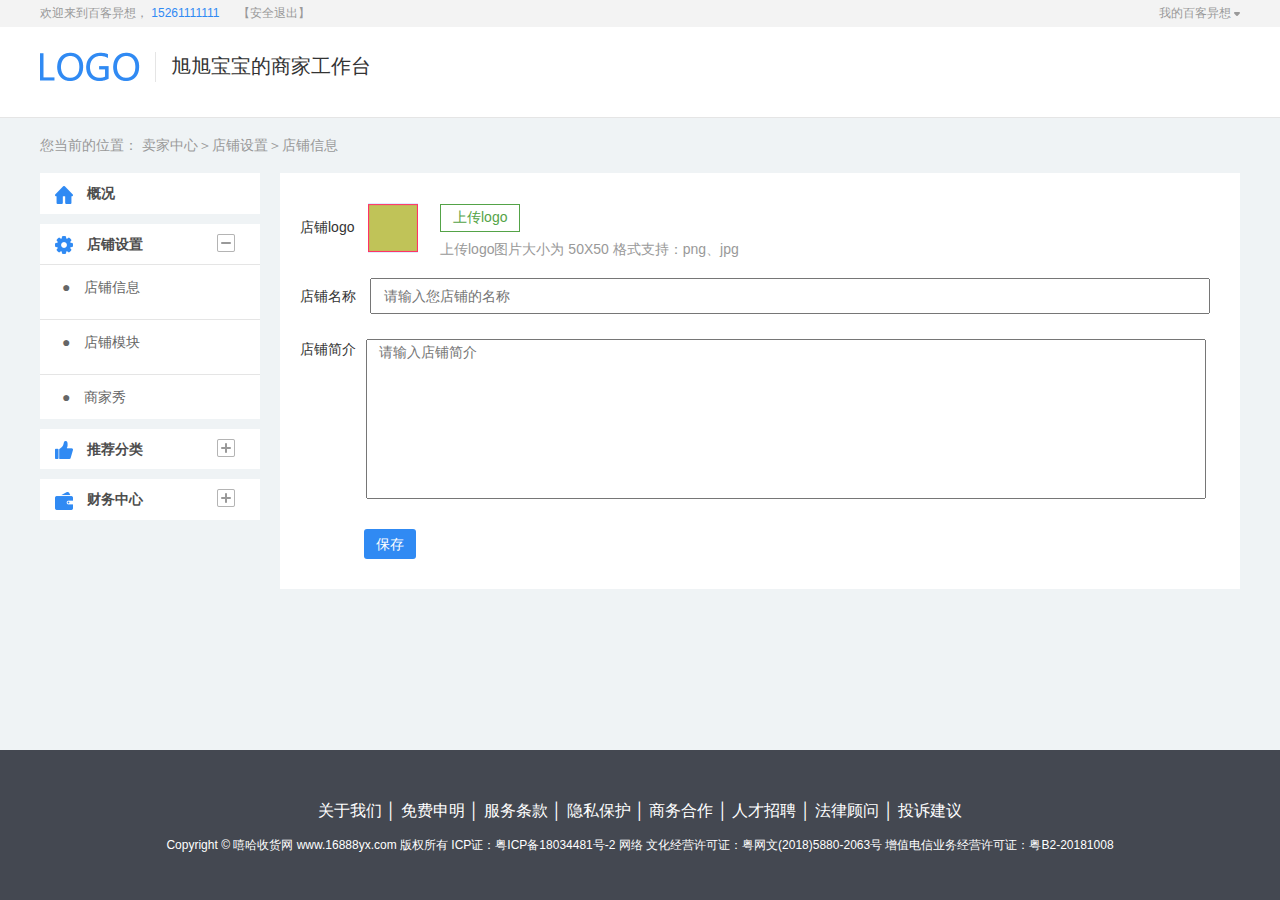
<file: setting_info.html>
<!DOCTYPE html>
<html>
	<head>
		<meta charset="utf-8" />
		<title>店铺信息</title>
		<link rel="stylesheet" type="text/css" href="css/bootstrap.min.css"/>
		<link rel="stylesheet" type="text/css" href="css/base.css"/>
		<script src="js/jquery.min.js" type="text/javascript" charset="utf-8"></script>
		<script src="js/sollup.js" type="text/javascript" charset="utf-8"></script>
		<script src="js/comm.js" type="text/javascript" charset="utf-8"></script>
		<script src="js/index.js" type="text/javascript" charset="utf-8"></script>
		<script src="js/echarts.simple.min.js" type="text/javascript" charset="utf-8"></script>
	</head>
	<body>
		<header></header>
		<div class="topserch_box">
    		<div class="main">
				<ul class="topserch">
					<li class="fl">
						<img src="img/LOGO.png"/>
					</li>
					<li class="shop_name fl">
						旭旭宝宝的商家工作台
					</li>
					<li style="clear: both;"></li>
				</ul>
			</div>
    	</div>
    	<div class="main" id="survey">
    		<h5>您当前的位置： 卖家中心＞店铺设置＞店铺信息</h5>
    		<ul id="accordion" class="accordion">
			<li>
				<div class="link">
					<img class="imgtip" src="img/icon_General.png"/>
					概况
				</div>
			</li>
			<li>
				<div class="link">
					<img class="imgtip" src="img/icon_set.png"/>
					店铺设置
					<img class="plus" style="display: none;" src="img/icon_plus.png"/>
					<img class="jian" style="display: block;" src="img/icon_jian.png"/>
				</div>
				<ul class="submenu" style="display: block;">
					<li class="maincolor">
						<a href="#">●&emsp;店铺信息</a>
					</li>
					<li>
						<a href="#">●&emsp;店铺模块</a>
					</li>
					<li>
						<a href="#">●&emsp;商家秀</a>
					</li>
				</ul>
			</li>
			<li>
				<div class="link">
					<img class="imgtip" src="img/icon_recommended.png"/>
					推荐分类
					<img class="plus" src="img/icon_plus.png"/>
					<img class="jian" src="img/icon_jian.png"/>
				</div>
				<ul class="submenu" style="display: none;">
					<li>
						<a href="#">●&emsp;购买分类</a>
					</li>
					<li>
						<a href="#">●&emsp;已购买分类</a>
					</li>
				</ul>
			</li>
			<li>
				<div class="link">
					<img class="imgtip" src="img/icon_finance.png"/>
					财务中心
					<img class="plus" src="img/icon_plus.png"/>
					<img class="jian" src="img/icon_jian.png"/>
				</div>
				<ul class="submenu" style="display: none;">
					<li>
						<a href="#">●&emsp;我要提现</a>
					</li>
					<li>
						<a href="#">●&emsp;提现设置</a>
					</li>
					<li>
						<a href="#">●&emsp;提现明细</a>
					</li>
					<li>
						<a href="#">●&emsp;收益明细</a>
					</li>
				</ul>
			</li>
		</ul>
		
		<div class="fr info-rc">
			<p>
				<span>店铺logo</span> 
				<img id="logoimg" src="img/shop/1548233774(1).jpg"/>
				<h5>
					<input type="file" name="uplog" id="uplog" value="" />
					<button class="uptlogo">上传logo</button><br />
					上传logo图片大小为 50X50 格式支持：png、jpg
				</h5>
			</p>
			<p>
				<span>店铺名称</span>
				<input class="shopname" type="text" placeholder="请输入您店铺的名称"/>
			</p>
			<p>
				<span class="ss-t">店铺简介</span>
				<textarea class="shop-show" name="" rows="" cols="" placeholder="请输入店铺简介"></textarea>
			</p>
			<button class="main-btn info-btn">保存</button>
		</div>
		<ol style="clear: both;"></ol>
    	</div>
    	<footer></footer>
	</body>
</html>
</file>
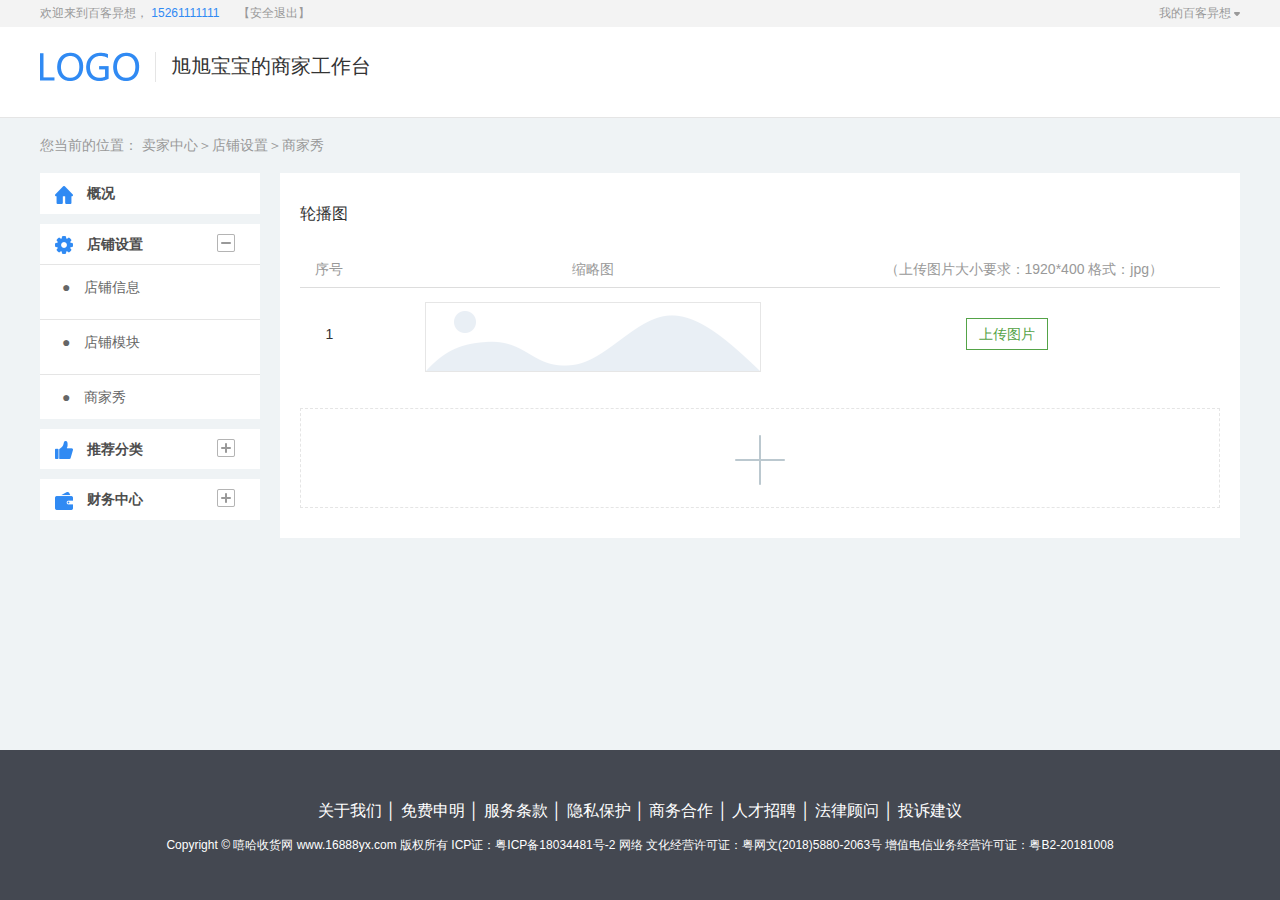
<file: setting_show.html>
<!DOCTYPE html>
<html>
	<head>
		<meta charset="utf-8" />
		<title>商家秀</title>
		<link rel="stylesheet" type="text/css" href="css/bootstrap.min.css"/>
		<link rel="stylesheet" type="text/css" href="css/base.css"/>
		<script src="js/jquery.min.js" type="text/javascript" charset="utf-8"></script>
		<script src="js/sollup.js" type="text/javascript" charset="utf-8"></script>
		<script src="js/comm.js" type="text/javascript" charset="utf-8"></script>
		<script src="js/index.js" type="text/javascript" charset="utf-8"></script>
		<script src="js/echarts.simple.min.js" type="text/javascript" charset="utf-8"></script>
		<style type="text/css">
			.table-striped>tbody>tr:nth-of-type(2n){
				background: #f9f9f9;
			} 
			.table-striped>tbody>tr:nth-of-type(odd) {
				background: white;
			}
			.table>tbody>tr>th{
				border-top: none;
			}
			.table>thead>tr>th{
				border-bottom: none;
			}
			
		</style>
	</head>
	<body>
		<header></header>
		<div class="topserch_box">
    		<div class="main">
				<ul class="topserch">
					<li class="fl">
						<img src="img/LOGO.png"/>
					</li>
					<li class="shop_name fl">
						旭旭宝宝的商家工作台
					</li>
					<li style="clear: both;"></li>
				</ul>
			</div>
    	</div>
    	<div class="main" id="survey">
    		<h5>您当前的位置： 卖家中心＞店铺设置＞商家秀</h5>
    		<ul id="accordion" class="accordion">
			<li>
				<div class="link">
					<img class="imgtip" src="img/icon_General.png"/>
					概况
				</div>
			</li>
			<li>
				<div class="link">
					<img class="imgtip" src="img/icon_set.png"/>
					店铺设置
					<img class="plus" style="display: none;" src="img/icon_plus.png"/>
					<img class="jian" style="display: block;" src="img/icon_jian.png"/>
				</div>
				<ul class="submenu" style="display: block;">
					<li class="maincolor">
						<a href="#">●&emsp;店铺信息</a>
					</li>
					<li>
						<a href="#">●&emsp;店铺模块</a>
					</li>
					<li>
						<a href="#">●&emsp;商家秀</a>
					</li>
				</ul>
			</li>
			<li>
				<div class="link">
					<img class="imgtip" src="img/icon_recommended.png"/>
					推荐分类
					<img class="plus" src="img/icon_plus.png"/>
					<img class="jian" src="img/icon_jian.png"/>
				</div>
				<ul class="submenu" style="display: none;">
					<li>
						<a href="#">●&emsp;购买分类</a>
					</li>
					<li>
						<a href="#">●&emsp;已购买分类</a>
					</li>
				</ul>
			</li>
			<li>
				<div class="link">
					<img class="imgtip" src="img/icon_finance.png"/>
					财务中心
					<img class="plus" src="img/icon_plus.png"/>
					<img class="jian" src="img/icon_jian.png"/>
				</div>
				<ul class="submenu" style="display: none;">
					<li>
						<a href="#">●&emsp;我要提现</a>
					</li>
					<li>
						<a href="#">●&emsp;提现设置</a>
					</li>
					<li>
						<a href="#">●&emsp;提现明细</a>
					</li>
					<li>
						<a href="#">●&emsp;收益明细</a>
					</li>
				</ul>
			</li>
		</ul>
		
		<div class="fr info-rc show-rc">
			<p>轮播图</p>
			<table class="table table-striped">
				<thead>
					<tr>
					<th>序号</th>
					<th>缩略图</th>
					<th>（上传图片大小要求：1920*400 格式：jpg）</th>
				</tr>
				</thead>
				
				<tbody>
					<tr>
						<td class="lunbo-num">1</td>
						<td class="lunbo-img"><img src="img/shop/imges_default.png"/></td>
						<td class="lunbo-set">
							<input type="file" class="noshobt" />
							<button style="margin-left: -33px;" class="uptlogo">上传图片</button>
							<!--<img src="img/shop/icon_Trash.png"/>-->
						</td>
					</tr>
				</tbody>
			</table>
			<div id="plustr">
				<img src="img/shop/icon_plus.png"/>
			</div>
		</div>
		<script type="text/template" id="lunbo-img-template">
			<tr>
				<td class="lunbo-num">1</td>
				<td class="lunbo-img"><img src="img/shop/imges_default.png"/></td>
				<td class="lunbo-set">
					<input type="file" class="noshobt" />
					<button style="margin-left: -33px;" class="uptlogo">上传图片</button>
					<img src="img/shop/icon_Trash.png"/>
				</td>
			</tr>
		</script>
		<ol style="clear: both;"></ol>
    	</div>
    	<footer></footer>
	</body>
</html>
</file>
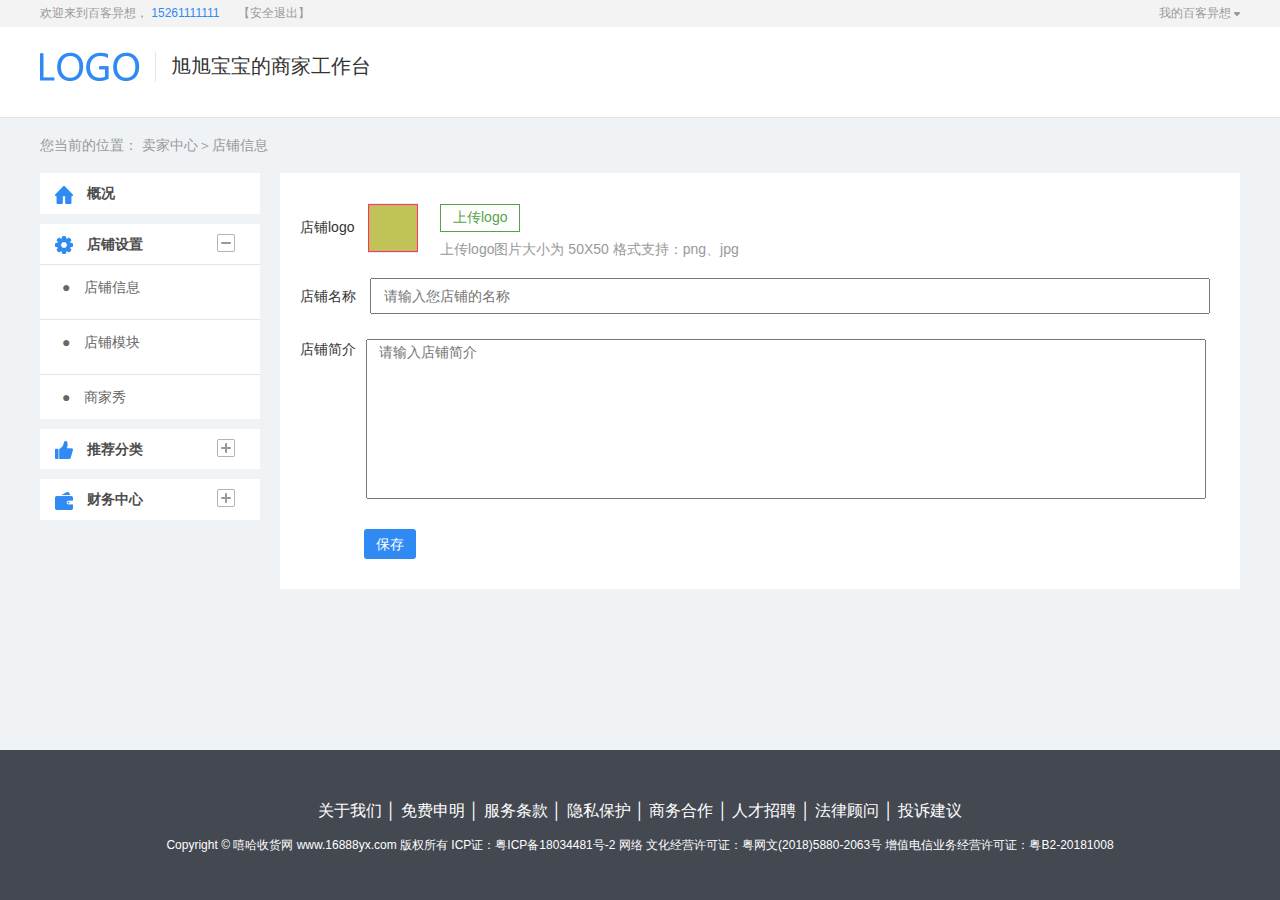
<file: shop_info.html>
<!DOCTYPE html>
<html>
	<head>
		<meta charset="utf-8" />
		<title>店铺信息</title>
		<link rel="stylesheet" type="text/css" href="css/bootstrap.min.css"/>
		<link rel="stylesheet" type="text/css" href="css/base.css"/>
		<script src="js/jquery.min.js" type="text/javascript" charset="utf-8"></script>
		<script src="js/sollup.js" type="text/javascript" charset="utf-8"></script>
		<script src="js/comm.js" type="text/javascript" charset="utf-8"></script>
		<script src="js/index.js" type="text/javascript" charset="utf-8"></script>
		<script src="js/echarts.simple.min.js" type="text/javascript" charset="utf-8"></script>
	</head>
	<body>
		<header></header>
		<div class="topserch_box">
    		<div class="main">
				<ul class="topserch">
					<li class="fl">
						<img src="img/LOGO.png"/>
					</li>
					<li class="shop_name fl">
						旭旭宝宝的商家工作台
					</li>
					<li style="clear: both;"></li>
				</ul>
			</div>
    	</div>
    	<div class="main" id="survey">
    		<h5>您当前的位置： 卖家中心＞店铺信息</h5>
    		<ul id="accordion" class="accordion">
			<li>
				<div class="link">
					<img class="imgtip" src="img/icon_General.png"/>
					概况
				</div>
			</li>
			<li>
				<div class="link">
					<img class="imgtip" src="img/icon_set.png"/>
					店铺设置
					<img class="plus" style="display: none;" src="img/icon_plus.png"/>
					<img class="jian" style="display: block;" src="img/icon_jian.png"/>
				</div>
				<ul class="submenu" style="display: block;">
					<li class="maincolor">
						<a href="#">●&emsp;店铺信息</a>
					</li>
					<li>
						<a href="#">●&emsp;店铺模块</a>
					</li>
					<li>
						<a href="#">●&emsp;商家秀</a>
					</li>
				</ul>
			</li>
			<li>
				<div class="link">
					<img class="imgtip" src="img/icon_recommended.png"/>
					推荐分类
					<img class="plus" src="img/icon_plus.png"/>
					<img class="jian" src="img/icon_jian.png"/>
				</div>
				<ul class="submenu" style="display: none;">
					<li>
						<a href="#">●&emsp;购买分类</a>
					</li>
					<li>
						<a href="#">●&emsp;已购买分类</a>
					</li>
				</ul>
			</li>
			<li>
				<div class="link">
					<img class="imgtip" src="img/icon_finance.png"/>
					财务中心
					<img class="plus" src="img/icon_plus.png"/>
					<img class="jian" src="img/icon_jian.png"/>
				</div>
				<ul class="submenu" style="display: none;">
					<li>
						<a href="#">●&emsp;我要提现</a>
					</li>
					<li>
						<a href="#">●&emsp;提现设置</a>
					</li>
					<li>
						<a href="#">●&emsp;提现明细</a>
					</li>
					<li>
						<a href="#">●&emsp;收益明细</a>
					</li>
				</ul>
			</li>
		</ul>
		
		<div class="fr info-rc">
			<p>
				<span>店铺logo</span> 
				<img id="logoimg" src="img/shop/1548233774(1).jpg"/>
				<h5>
					<input type="file" name="uplog" id="uplog" value="" />
					<button class="uptlogo">上传logo</button><br />
					上传logo图片大小为 50X50 格式支持：png、jpg
				</h5>
			</p>
			<p>
				<span>店铺名称</span>
				<input class="shopname" type="text" placeholder="请输入您店铺的名称"/>
			</p>
			<p>
				<span class="ss-t">店铺简介</span>
				<textarea class="shop-show" name="" rows="" cols="" placeholder="请输入店铺简介"></textarea>
			</p>
			<button class="main-btn info-btn">保存</button>
		</div>
		<ol style="clear: both;"></ol>
    	</div>
    	<footer></footer>
	</body>
	<script type="text/javascript">
		 var myChart = echarts.init(document.getElementById('survey-rd'));
		option = {
	    xAxis: {
	        type: 'category',
	        data: ['Mon', 'Tue', 'Wed', 'Thu', 'Fri', 'Sat', 'Sun'],
	    },
	    yAxis: {
	        type: 'value'
	    },
	    series: [{
	        data: [820, 932, 901, 934, 1290, 1330, 1320],
	        type: 'line'
	    }]
	};
	
	 myChart.setOption(option);
	</script>
</html>
</file>
<file: css/base.css>
body,html{
	width: 100%;
	margin: 0;
	background: #EFF3F5;
	min-height: 100% !important;
	position: absolute;
	overflow-x: hidden;
}
ul,li{
	list-style: none;
	padding: 0;
	
}
a,a:link,a:visited,a:hover,a:active{
	text-decoration: none;
	color:#999;
}


.fl{
	float: left;
}
.fr{
	float: right;
}
.main{
	width: 1200px;
	position: relative;
	z-index: 10;
	margin-left: calc(50% - 600px);
}

.maincolor{
	color:#308AF3;
}

.main-btn{
	padding: 5px 12px;
	background: #308AF3;
	border: none;
	outline: none;
	border-radius: 3px;
	color: white;
}


#havenone{
    position: absolute;
    right: 57%;
    top: 59px;
    background: rgba(0,0,0,0.5);
    color: white;
    width: 160px;
    height: 40px;
    text-align: center;
    font-size: 14px;
    line-height: 40px;
}

/*头部*/

footer span{
	font-size: 12px;
}
footer{
	background: #444851;
	width: 100%;
	height: 150px;
	font-size: 16px;
	text-align: center;
	color: white;
	padding:50px 0 0 0;
	margin: 0;
	bottom: 0;
	clear: both; /* 清除浮动元素格式 */
	position:absolute;
}
.container{
	padding-bottom: 150px;
}
header{
	font-size: 12px;
	color: #999999;
	background: #F3F3F3;
	height: 27px;
	line-height: 27px;
	
}
header a{
	color: #999999;
}
header #loginout{
	margin-left: 15px;
}
.dropdown-menu{
	background: #fff;
	min-width: auto;
}
.dropdown-menu>li>a{
	color: #999999;
}
.dropdown-menu>li{
	border-bottom: 1px solid #E5E5E5;
}

.dropdown-menu>li>a{
	color: black;
	background:white !important;
}
.dropdown-menu>li>a:hover{
	color:#308AF3;
}


/*首页*/
.topserch{
	padding: 25px 0;
	
}
.topserch_box{
	border-bottom: 1px solid #E5E5E5;
	background: white;
}
.shop_name{
	font-size: 20px;
	color: #333333;
}
.topserch li:nth-child(1){
	padding-right: 15px;
	border-right: 1px solid #E5E5E5;
}
.topserch li:nth-child(2){
	padding-left: 15px;
}
#survey h5{
	font-size: 14px;
	color: #999;
	margin: 20px 0;
}
ul {
	list-style-type: none
}

a {
	color: #b63b4d;
	text-decoration: none
}

h1 {
	color: #fff;
	font-size: 24px;
	font-weight: 400;
	text-align: center;
	margin-top: 80px
}

h1 a {
	color: #c12c42;
	font-size: 16px
}

.accordion {
	width: 220px;
	margin:-10px 0;
	-webkit-border-radius: 4px;
	-moz-border-radius: 4px;
	border-radius: 4px;
	float: left;
}

.accordion .link {
	cursor: pointer;
	display: block;
	padding: 10px 15px;
	color: #4d4d4d;
	font-size: 14px;
	font-weight: 700;
	margin-bottom: 10px;
	position: relative;
	-webkit-transition: all .4s ease;
	-o-transition: all .4s ease;
	transition: all .4s ease;
	background: white;
}

.accordion li:last-child .link {
	border-bottom: 0
}

.accordion li i {
	position: absolute;
	top: 16px;
	left: 12px;
	font-size: 18px;
	color: #595959;
	-webkit-transition: all .4s ease;
	-o-transition: all .4s ease;
	transition: all .4s ease
}

.accordion li i.fa-chevron-down {
	right: 12px;
	left: auto;
	font-size: 16px
}

.submenu {
	display: none;
	background: white;
	font-size: 14px;
	margin-top: -10px;
}

.submenu li {
	border-top: 1px solid #e5e5e5;
	padding: 0 10px;
}

.submenu a {
	display: block;
	text-decoration: none;
	color: #666;
	padding: 12px;
	-webkit-transition: all .25s ease;
	-o-transition: all .25s ease;
	transition: all .25s ease
}

.link .imgtip{
	margin-right: 10px;
}
#accordion li{
	margin-top: 10px;
}
#accordion .open li{
	margin-top: 0;
}

#accordion .maincolor{
	color: #308AF3;
}
#accordion .plus,#accordion .jian{
	float: right;
	margin-right:10px;
}
#accordion .jian{
	display: none;
}
.survey-rt{
	width: 100%;
	margin-bottom: 20px;
}
.survey-rt li{
	width: 33%;
	height: 100px;
	float: left;
	background: white;
	padding: 10px 30px;
	font-size: 14px;
	color: #999;
}
.survey-rt li:nth-child(2){
	margin: 0 0.333%;
}
#survey .fr{
	width: 960px;
}
.survey-rt p{
	font-size: 24px;
	color: #3E4649;
	margin: 5px -5px;
}
.survey-rt .down{
	color: #FE285F;
}
.survey-rt .up{
	color: #5BA109;
}
.survey-rc{
	width: 100%;
	background: white;
	padding: 15px;
	margin-bottom: 20px;
}
.survey-rc h4{
	font-size: 16px;
	color: #333;
}
.survey-rc th{
	border-top: none !important;
	font-size: 14px;
	color: #999;
	font-weight: normal;
}
.survey-rc th,.survey-rc td{
	padding-left: 8px;
}
.survey-rc td{
	color: #333;
	font-size: 14px;
}
#survey-rd{
	width: 100%;
	height: 300px;
	background: white;
}

/*店铺信息*/
.info-rc{
	width: 960px;
	background: white;
	padding: 30px 20px;
}
.info-rc p img{
	width: 50px;
	height: 50px;
}
.info-rc p span{
	margin-right: 10px;
}
.info-rc .uptlogo{
	padding:5px 12px;
	border: 1px solid #54A347;
	outline: none;
	color: #54A347;
	background: white;
	margin-bottom:10px;
}
.info-rc  h5{
	position: absolute;
	margin-left: 140px !important;
	margin-top: -74px !important;
}
#uplog{
	width: 82px;
	height: 30px;
	background: red;
	position: absolute;
	opacity: 0;
}
.info-rc p{
	margin-bottom: 25px;
}
.info-rc .shopname{
	width: calc(100% - 80px);
	height: 36px;
	text-indent: 10px;
}
.shop-show{
	resize:none;
	width: calc(100% - 80px);
	height: 160px;
	text-indent: 10px;
}
.ss-t{
	float: left;
}
.info-btn{margin-left:7%;}
/*商家秀*/
.show-rc>p{
	font-size: 16px;
	color: #333;
}
.show-rc tbody tr{
	height: 100px;
}
.show-rc th{
	font-size: 14px;
	color: #999;
	font-weight: normal;
}
.show-rc .lunbo-img img{
	width: 336px;
	height: 70px;
}
.show-rc .lunbo-img{
	padding-top: 14px;
}
.show-rc table th,.show-rc table td{
	text-align: center;
}

.show-rc .lunbo-num{
	line-height: 77px;
}
.show-rc .lunbo-set{
	padding-top: 30px;
}
.noshobt{
	width: 82px;
	height: 32px;
	background: red;
	position: absolute;
	margin-left: 131px;
	opacity: 0;
}
#plustr{
	width: 100%;
	height: 100px;
	line-height: 100px;
	text-align: center;
	border: 1px dashed #E5E5E5;
}
/*我要提现*/
.cash-rc,.set-rc{
	width: 960px;
	background: white;
	padding: 30px 20px;
	height: 560px;
}
.cash-rc select,.cash-rc p input{
	width: 300px;
	height: 36px;
	margin-left: 10px;
}
.grcolor{
	color: #54A347;
}
.recolor{
	color: #FF5565;
}
.cash-rc .fw,.set-rc .fw{
	width: 550px;
	margin-left: calc(50% - 275px);
}
.cash-rc p,.set-rc p{
	margin: 20px 0;
}
.cash-rc p span{
	margin-left: 10px;
}
.set-rc{
	height: 420px;
}
.set-rc select,.set-rc p input{
	width: 300px;
	height: 36px;
	margin-left: 10px;
}
.set-rcd{
	width: 960px;
	background: white;
	padding: 30px 20px;
	margin-top: 15px;
}
.set-rcd th,.set-rcd td{
	text-indent: 5px;
}
.set-rcd .edit{
	margin-right: 10px;
}
.deta-rc,.pr-rc,.mmend-rc{
	width: 960px;
	background: white;
	padding: 30px 20px;
}

.nav-tabs>li.active>a, .nav-tabs>li.active>a:focus, .nav-tabs>li.active>a:hover {
    color: #308AF3;
    cursor: default;
    background-color: #fff;
   /* border-bottom: 2px solid #FF8800;*/
    border-top: 0px;
    border-left: 0px;
    }
li.active{
	border-bottom: 2px solid #308AF3;
}
    
.nav-tabs>li>a:hover{
	background: white;
}
.nav-tabs>li>a{
    padding:0;
    text-align: center;
    border-right: 1px solid #D8D8D8;
    border-radius: 0;
    border-top: 0px;
    border-left: 0px;
    border-bottom: 0px;
    color: #666666;
}
.nav-tabs>li{
    width: 78px;
    padding: 10px 0;
}
#myTabContent>div{
	padding: 15px 0;
}
#myTabContent input{
	height:30px;
	background:rgba(255,255,255,1);
	border:1px solid rgba(229,229,229,1);
	border-radius:2px;
	text-indent: 10px;
}
#myTabContent .serb{
	width: 410px;
}
#myTabContent .sers{
	width: 158px;
}
.sers-btn{
	width:70px;
	height: 30px;
	border: 1px solid #54A347;
	border-radius: 2px;
	color: #54A347;
	background: none;
	outline: none;
}
#myTabContent table{
	width: 100%;
	text-align: center;
	font-size: 14px;
	border-top: 1px solid #e5e5e5;
}

#myTabContent table th{
	text-align: center;
	padding: 10px 0;
	color: #999999;
	font-weight: normal;
	font-size:14px;
}
/*
#myTabContent table thead{
	background: #308AF3;
	margin-bottom: 20px;
}*/
#myTabContent .fr{
	width: 60%;
	text-align: right;
}
.shoti p{
	width:95px;
	overflow: hidden;
	text-overflow: ellipsis;
	white-space: nowrap;
}
#btn{
	width:110px;
	height:36px;
	background:rgba(84,163,71,1);
	border-radius:2px;
	color: white;
	border: none;
	outline: none;
	margin-left: -109px;
}

/*收益明细*/
#yue,#tixian{
	width: 450px;
	height: 80px;
	color: white;
	padding-left: 30px;
	line-height: 80px;
	font-size: 16px;
}
#yue{
	background: url(../img/cash/background1.png) no-repeat;
	background-size: 100% 100%;
}
#tixian{
	background: url(../img/cash/background2.png) no-repeat;
	float: right;
	background-size: 100% 100%;
}
.pr-rc{
	background: transparent;
	padding: 0;
}
.prtca{
	font-size: 24px;
	border-left: 1px dashed white;
	padding-left: 15px;
	margin-left: 15px;
}
#tixian a{
	color: white;
	text-decoration: underline;
	float: right;
	margin-right: 30px;
}
.pro-rcd p input{
	height: 30px;
	text-indent: 10px;
}
#ddh{
	width: 440px;
	height: 30px;
	float: left;
	text-indent: 10px;
}
#protable{
	border-top: 1px solid #e5e5e5;
}
#protable th{
	color:#999;
	font-size: 14px;
}
/*推荐分类*/
.mmend-rc{
	min-height: 500px;
}
.mmend-rc #iconup{
	width: auto;
	margin-top: 20px;
}
.mmend-rc h4{
	height: 106px;
	background: #FCFFEB;
	padding: 19px 27px;
	font-size: 16px;
	color: #333;
	
}
.mmend-rc  p{
	float: left;
	margin:6px 14px;
	line-height: 30px;
}
.mmendimg{
	width: 70px;
	height: 70px;
	float: left;
}
.mmend-rc .mmedtip{
	margin-top: 8px;
	font-size: 14px;
	color: #999;
}
.recheckbox li{
	width: 100%;
	height: 50px;
	line-height: 50px;
	border-bottom: 1px solid #e5e5e5;
	padding: 0 20px;
}
.recheckbox li:nth-of-type(even){
	background: #F8F8F8;
}
.recheckbox li label{
	width: 100%;
	font-size: 14px;
	color: #333;
	font-weight: normal;
}
.recheckbox li input{
	float: right;
	zoom:165%;
	margin-top: 10px;
}
.recheckbox{
	display: block;
}
.deg{
	transform:rotate(7deg);
	-ms-transform:rotate(7deg); 
	-moz-transform:rotate(7deg); 
	-webkit-transform:rotate(7deg); 
	-o-transform:rotate(7deg); 
}
</file>
